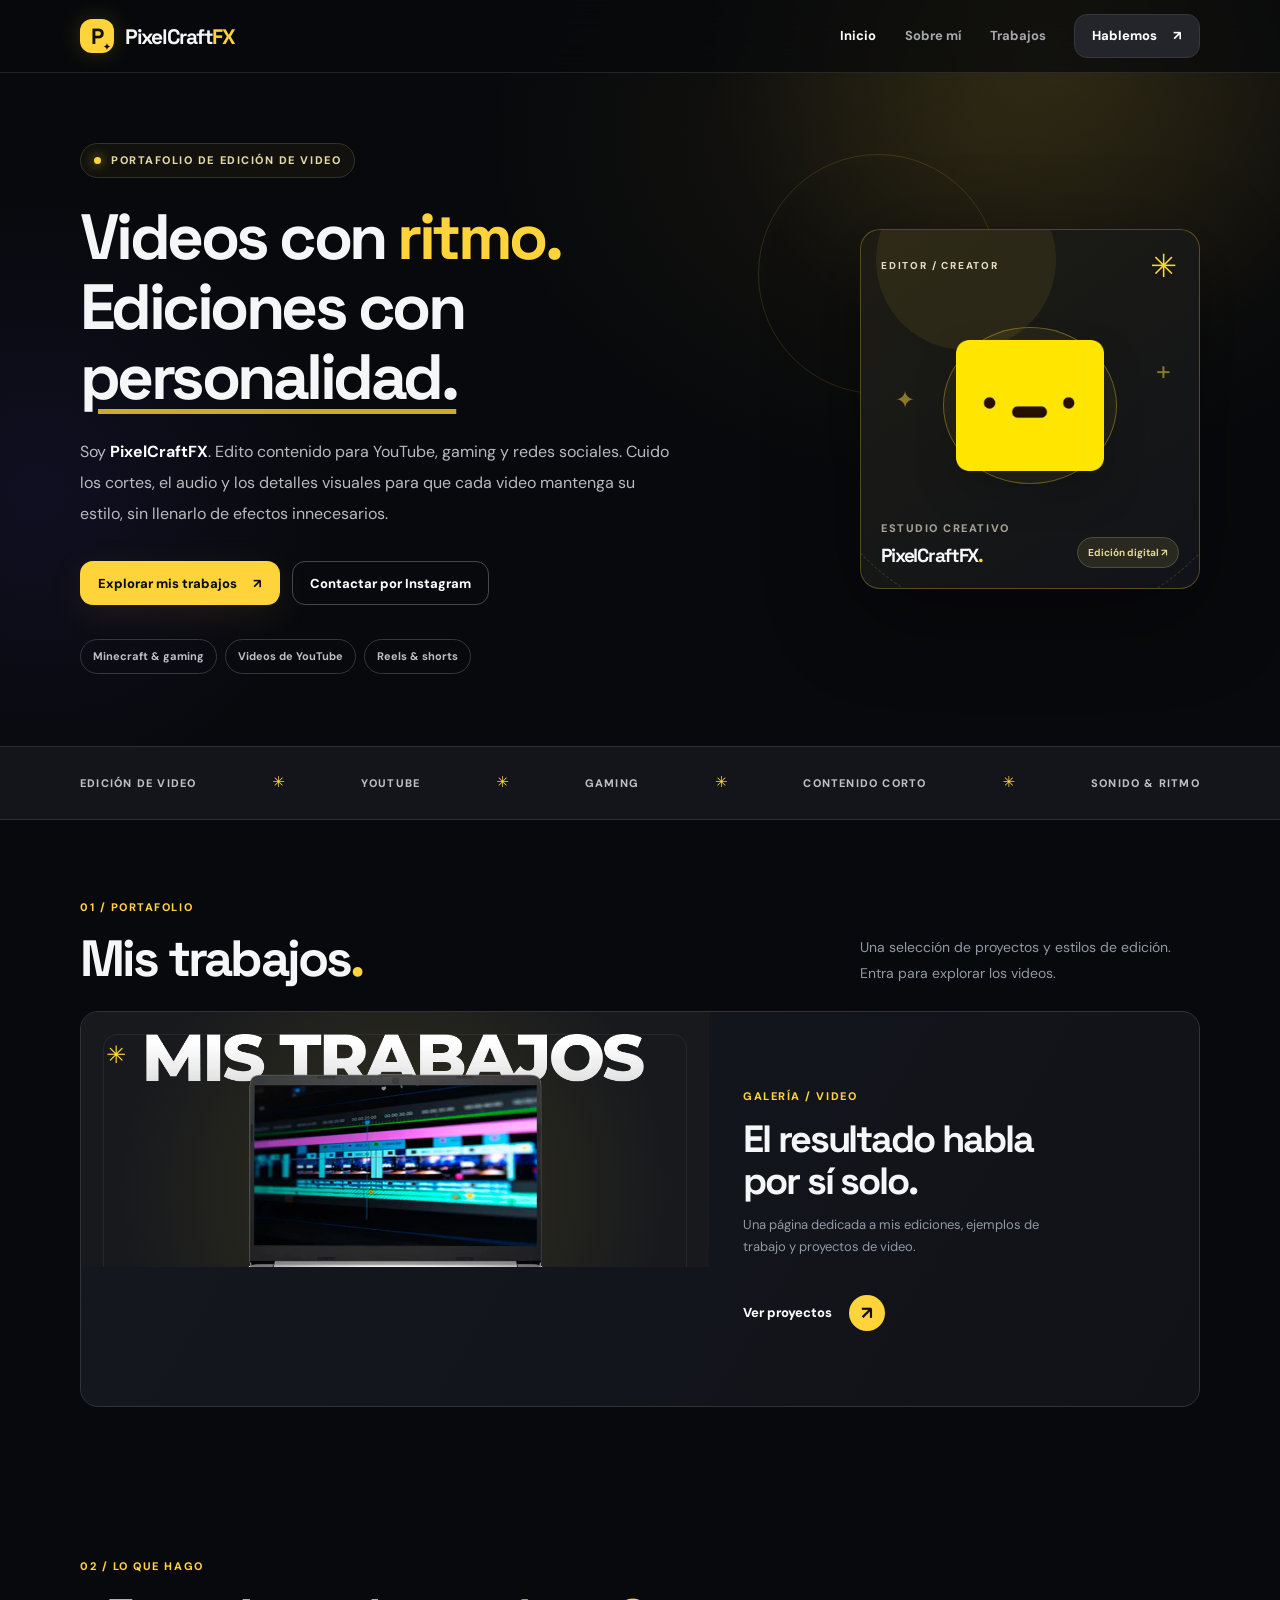
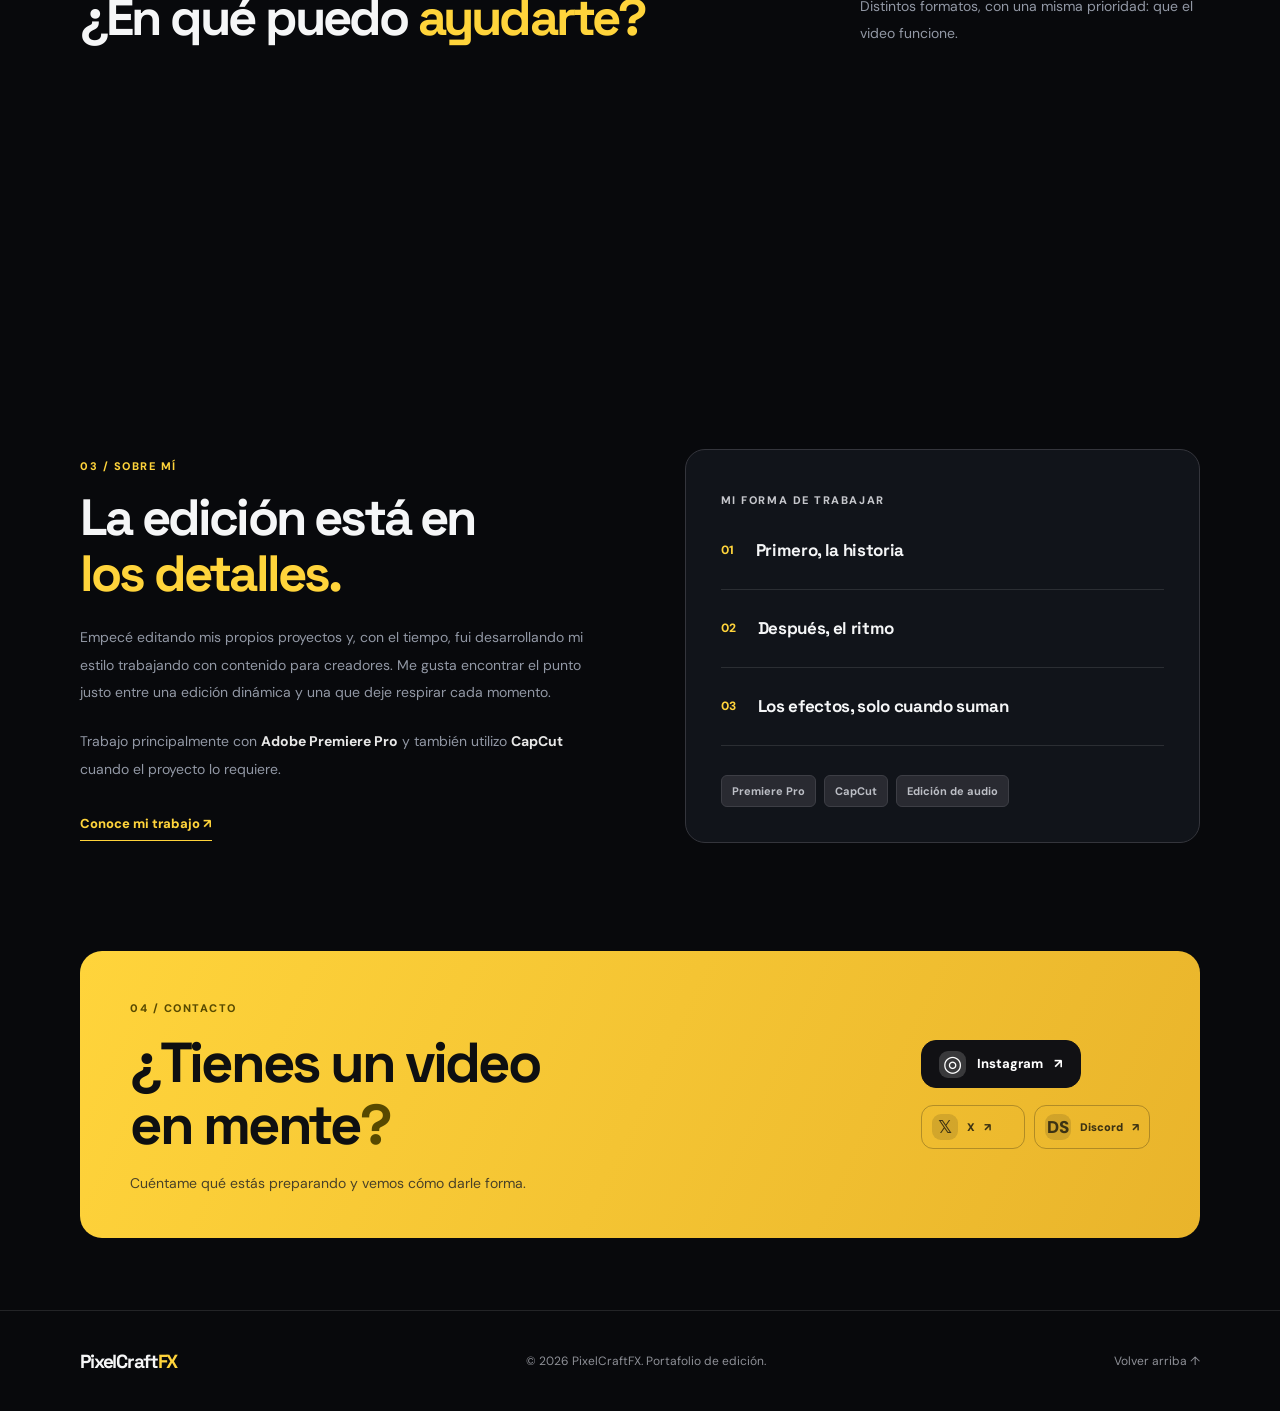
<file: index.html>
<!doctype html>
<html lang="es">
<head>
  <meta charset="utf-8">
  <meta name="viewport" content="width=device-width, initial-scale=1">
  <meta name="theme-color" content="#0d0e11">
  <meta name="description" content="PixelCraftFX: edición de video para YouTube, gaming, Minecraft, reels y shorts. Mira mis trabajos y contáctame.">
  <meta property="og:title" content="PixelCraftFX | Editor de video">
  <meta property="og:description" content="Edición de videos de gaming, YouTube y formatos cortos. Conoce mi trabajo.">
  <meta property="og:type" content="website">
  <meta property="og:image" content="https://pixelcraftfx.github.io/Perfil.webp">
  <title>PixelCraftFX — Editor de video</title>
  <link rel="icon" type="image/x-icon" href="./favicon.ico?v=5">
  <link rel="icon" type="image/svg+xml" href="./favicon.svg?v=5">
  <link rel="preconnect" href="https://fonts.googleapis.com">
  <link rel="preconnect" href="https://fonts.gstatic.com" crossorigin>
  <link href="https://fonts.googleapis.com/css2?family=DM+Sans:wght@400;500;600;700&family=Space+Grotesk:wght@400;500;600;700&display=swap" rel="stylesheet">
  <link rel="stylesheet" href="./style.css?v=6">
</head>
<body>
  <a class="skip-link" href="#contenido">Saltar al contenido</a>
  <header class="site-header">
    <div class="wrap header-inner">
      <a class="brand" href="./index.html" aria-label="PixelCraftFX, ir al inicio">
        <span class="brand-icon" aria-hidden="true">P<span>✦</span></span>
        <span class="brand-name">PixelCraft<span>FX</span></span>
      </a>
      <nav class="main-nav" aria-label="Navegación principal">
        <a class="nav-active" href="./index.html" aria-current="page">Inicio</a>
        <a href="#sobre-mi">Sobre mí</a>
        <a href="./trabajos.html">Trabajos</a>
      </nav>
      <a class="btn btn-nav" href="https://www.instagram.com/pixelcraftfx/" target="_blank" rel="noopener noreferrer">Hablemos <span aria-hidden="true">↗</span></a>
    </div>
  </header>

  <main id="contenido">
    <section class="hero wrap" aria-labelledby="hero-title">
      <div class="hero-copy">
        <div class="eyebrow"><span class="status-dot" aria-hidden="true"></span> PORTAFOLIO DE EDICIÓN DE VIDEO</div>
        <h1 id="hero-title">Videos con <span class="accent-word">ritmo.</span><br>Ediciones con <span class="underlined">personalidad.</span></h1>
        <p class="lead">Soy <strong>PixelCraftFX</strong>. Edito contenido para YouTube, gaming y redes sociales. Cuido los cortes, el audio y los detalles visuales para que cada video mantenga su estilo, sin llenarlo de efectos innecesarios.</p>
        <div class="hero-actions">
          <a class="btn btn-primary" href="./trabajos.html">Explorar mis trabajos <span aria-hidden="true">↗</span></a>
          <a class="btn btn-outline" href="https://www.instagram.com/pixelcraftfx/" target="_blank" rel="noopener noreferrer">Contactar por Instagram</a>
        </div>
        <div class="hero-categories" aria-label="Especialidades">
          <span>Minecraft & gaming</span><span>Videos de YouTube</span><span>Reels & shorts</span>
        </div>
      </div>
      <div class="hero-visual" aria-label="Perfil de PixelCraftFX">
        <div class="visual-top"><span>EDITOR / CREATOR</span><span class="visual-spark" aria-hidden="true">✳</span></div>
        <div class="portrait-ring">
          <!-- Esta imagen ya está subida a la raíz de tu repositorio GitHub. -->
          <img src="./Perfil.webp" alt="Imagen de perfil de PixelCraftFX" onerror="this.style.display='none';this.parentNode.classList.add('no-photo')">
        </div>
        <div class="visual-bottom">
          <div><span class="tiny-label">ESTUDIO CREATIVO</span><strong>PixelCraftFX<span class="yellow-dot">.</span></strong></div>
          <span class="visual-chip">Edición digital <span aria-hidden="true">↗</span></span>
        </div>
        <span class="visual-decoration one" aria-hidden="true">✦</span>
        <span class="visual-decoration two" aria-hidden="true">+</span>
      </div>
    </section>

    <section class="marquee-section" aria-label="Áreas de trabajo">
      <div class="wrap skill-strip"><span>EDICIÓN DE VIDEO</span><b aria-hidden="true">✳</b><span>YOUTUBE</span><b aria-hidden="true">✳</b><span>GAMING</span><b aria-hidden="true">✳</b><span>CONTENIDO CORTO</span><b aria-hidden="true">✳</b><span>SONIDO & RITMO</span></div>
    </section>

    <section class="section wrap featured" id="trabajos" aria-labelledby="featured-title">
      <div class="section-heading"><div><span class="overline">01 / PORTAFOLIO</span><h2 id="featured-title">Mis trabajos<span class="accent-word">.</span></h2></div><p>Una selección de proyectos y estilos de edición. Entra para explorar los videos.</p></div>
      <a class="feature-card" href="./trabajos.html" aria-label="Abrir la página Mis trabajos">
        <div class="feature-image-wrap">
          <!-- El espacio en el nombre del archivo está escrito como %20. -->
          <img src="./mis%20trabajos.webp" alt="Imagen de presentación de mis trabajos de edición" loading="lazy">
          <span class="picture-corner" aria-hidden="true">✳</span>
        </div>
        <div class="feature-content">
          <span class="overline">GALERÍA / VIDEO</span>
          <h3>El resultado habla<br>por sí solo.</h3>
          <p>Una página dedicada a mis ediciones, ejemplos de trabajo y proyectos de video.</p>
          <span class="feature-link">Ver proyectos <span class="circle-arrow" aria-hidden="true">↗</span></span>
        </div>
      </a>
    </section>

    <section class="section wrap services" id="servicios" aria-labelledby="services-title">
      <div class="section-heading"><div><span class="overline">02 / LO QUE HAGO</span><h2 id="services-title">¿En qué puedo <span class="accent-word">ayudarte?</span></h2></div><p>Distintos formatos, con una misma prioridad: que el video funcione.</p></div>
      <div class="service-grid">
        <article class="service-card"><span class="service-number">01</span><span class="service-symbol" aria-hidden="true">▶</span><h3>Videos para YouTube</h3><p>Edición de contenido largo, cortes, ritmo, audio y recursos visuales que acompañan lo que se cuenta.</p></article>
        <article class="service-card"><span class="service-number">02</span><span class="service-symbol" aria-hidden="true">⌘</span><h3>Gaming & Minecraft</h3><p>Momentos destacados, partidas, historias y videos con una edición adaptada al estilo del creador.</p></article>
        <article class="service-card"><span class="service-number">03</span><span class="service-symbol" aria-hidden="true">↗</span><h3>Reels & shorts</h3><p>Edición vertical de formato corto, subtítulos y un montaje pensado para comunicar rápido y bien.</p></article>
      </div>
    </section>

    <section class="section wrap about" id="sobre-mi" aria-labelledby="about-title">
      <div class="about-copy"><span class="overline">03 / SOBRE MÍ</span><h2 id="about-title">La edición está en <span class="accent-word">los detalles.</span></h2><p>Empecé editando mis propios proyectos y, con el tiempo, fui desarrollando mi estilo trabajando con contenido para creadores. Me gusta encontrar el punto justo entre una edición dinámica y una que deje respirar cada momento.</p><p>Trabajo principalmente con <strong>Adobe Premiere Pro</strong> y también utilizo <strong>CapCut</strong> cuando el proyecto lo requiere.</p><a class="text-link" href="./trabajos.html">Conoce mi trabajo <span aria-hidden="true">↗</span></a></div>
      <div class="about-panel"><span class="tiny-label">MI FORMA DE TRABAJAR</span><div class="principle"><span>01</span><strong>Primero, la historia</strong></div><div class="principle"><span>02</span><strong>Después, el ritmo</strong></div><div class="principle"><span>03</span><strong>Los efectos, solo cuando suman</strong></div><div class="software-tags"><span>Premiere Pro</span><span>CapCut</span><span>Edición de audio</span></div></div>
    </section>

    <section class="section wrap contact-section" id="contacto" aria-labelledby="contact-title"><div><span class="overline">04 / CONTACTO</span><h2 id="contact-title">¿Tienes un video<br>en mente<span class="accent-word">?</span></h2><p>Cuéntame qué estás preparando y vemos cómo darle forma.</p></div><div class="contact-actions"><a class="btn btn-dark social-main social-instagram" href="https://www.instagram.com/pixelcraftfx/" target="_blank" rel="noopener noreferrer"><span class="network-icon" aria-hidden="true">◎</span><span>Instagram</span><span aria-hidden="true">↗</span></a><div class="social-links" aria-label="Redes sociales"><a class="social-x" href="https://x.com/pixelcraftfx_" target="_blank" rel="noopener noreferrer"><span class="network-icon" aria-hidden="true">𝕏</span><span>X</span><span aria-hidden="true">↗</span></a><a class="social-discord" href="https://discord.com/users/934902526996779060" target="_blank" rel="noopener noreferrer"><span class="network-icon" aria-hidden="true">DS</span><span>Discord</span><span aria-hidden="true">↗</span></a></div></div></section>
  </main>
  <footer class="site-footer"><div class="wrap footer-inner"><a class="brand brand-footer" href="./index.html"><span class="brand-name">PixelCraft<span>FX</span></span></a><span>© 2026 PixelCraftFX. Portafolio de edición.</span><a href="#contenido">Volver arriba ↑</a></div></footer>
</body>
</html>
</file>
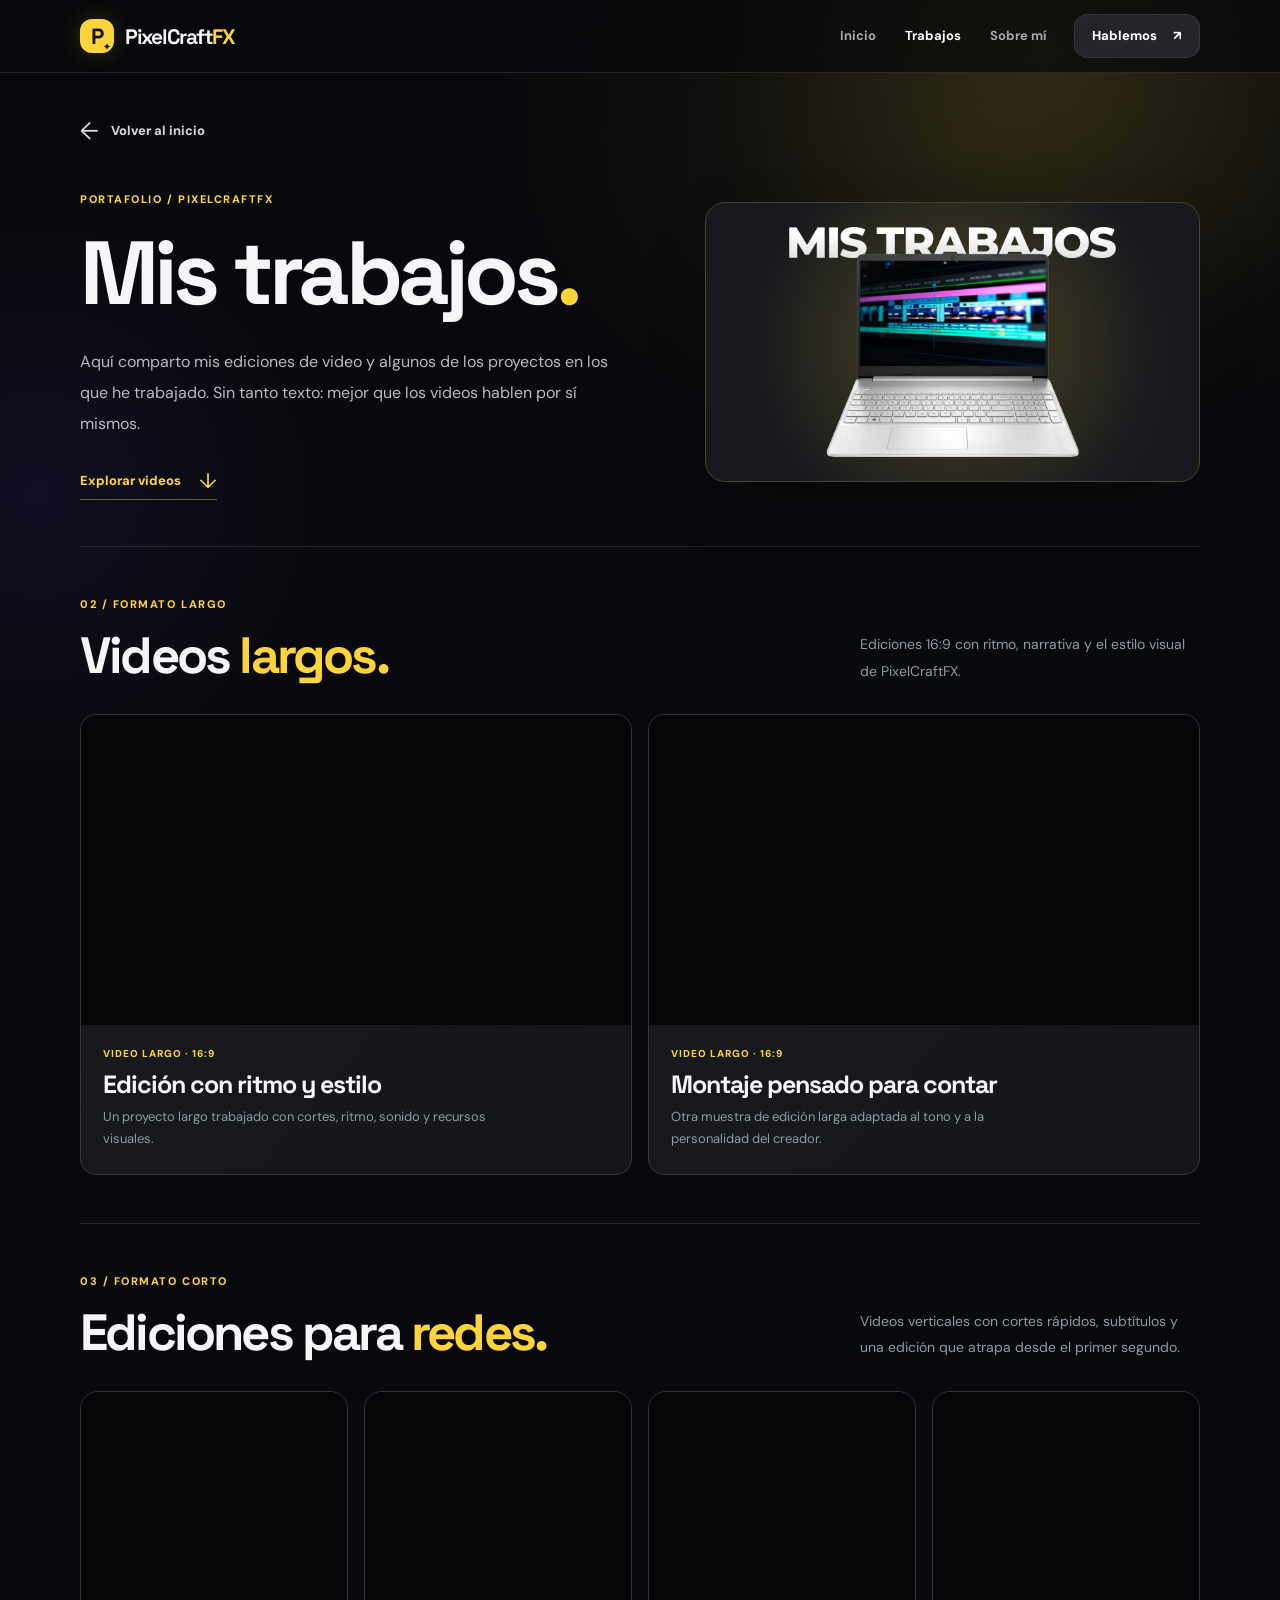
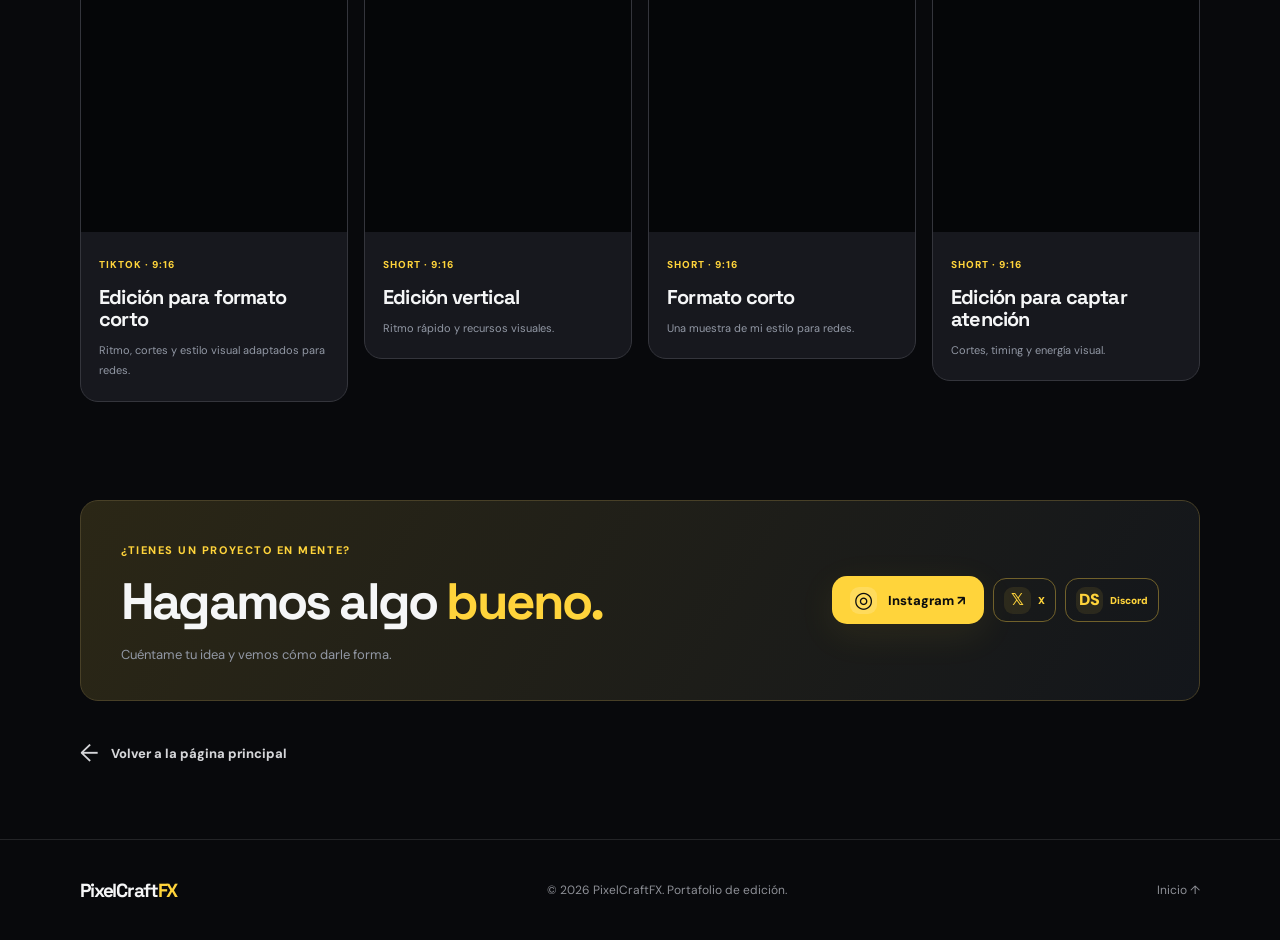
<file: trabajos.html>
<!doctype html>
<html lang="es">
<head>
  <meta charset="utf-8">
  <meta name="viewport" content="width=device-width, initial-scale=1">
  <meta name="theme-color" content="#0d0e11">
  <meta name="description" content="Mira las ediciones de PixelCraftFX: un portafolio de edición de video para YouTube, gaming y creadores de contenido.">
  <title>Mis trabajos — PixelCraftFX</title>
  <link rel="icon" type="image/x-icon" href="./favicon.ico?v=5">
  <link rel="icon" type="image/svg+xml" href="./favicon.svg?v=5">
  <link rel="preconnect" href="https://fonts.googleapis.com">
  <link rel="preconnect" href="https://fonts.gstatic.com" crossorigin>
  <link href="https://fonts.googleapis.com/css2?family=DM+Sans:wght@400;500;600;700&family=Space+Grotesk:wght@400;500;600;700&display=swap" rel="stylesheet">
  <link rel="stylesheet" href="./style.css?v=6">
</head>
<body class="portfolio-work">
  <a class="skip-link" href="#contenido">Saltar al contenido</a>

  <header class="site-header">
    <div class="wrap header-inner">
      <a class="brand" href="./index.html" aria-label="PixelCraftFX, volver al inicio">
        <span class="brand-icon" aria-hidden="true">P<span>✦</span></span>
        <span class="brand-name">PixelCraft<span>FX</span></span>
      </a>
      <nav class="main-nav" aria-label="Navegación principal">
        <a href="./index.html">Inicio</a>
        <a class="nav-active" href="./trabajos.html" aria-current="page">Trabajos</a>
        <a href="./index.html#sobre-mi">Sobre mí</a>
      </nav>
      <a class="btn btn-nav" href="https://www.instagram.com/pixelcraftfx/" target="_blank" rel="noopener noreferrer">Hablemos <span aria-hidden="true">↗</span></a>
    </div>
  </header>

  <main id="contenido">
    <section class="work-hero wrap" aria-labelledby="work-title">
      <a class="back-link" href="./index.html"><span aria-hidden="true">←</span> Volver al inicio</a>
      <div class="work-hero-grid">
        <div class="work-hero-copy">
          <span class="overline">PORTAFOLIO / PIXELCRAFTFX</span>
          <h1 id="work-title">Mis trabajos<span class="accent-word">.</span></h1>
          <p class="lead">Aquí comparto mis ediciones de video y algunos de los proyectos en los que he trabajado. Sin tanto texto: mejor que los videos hablen por sí mismos.</p>
          <a class="work-scroll-link" href="#videos-editados">Explorar videos <span aria-hidden="true">↓</span></a>
        </div>
        <div class="work-cover">
          <!-- La imagen ya está subida al repositorio: mis trabajos.webp -->
          <img src="./mis%20trabajos.webp" alt="Imagen de la sección Mis trabajos de PixelCraftFX" loading="eager">
        </div>
      </div>
    </section>

    <section class="section wrap gallery-section" id="videos-editados" aria-labelledby="gallery-title" hidden>
      <div class="section-heading work-section-heading">
        <div>
          <span class="overline">01 / GALERÍA</span>
          <h2 id="gallery-title">Videos <span class="accent-word">editados.</span></h2>
        </div>
        <p>Mis proyectos de edición, reunidos en un solo lugar.</p>
      </div>

      <div class="work-video-list">
        <!-- ===============================================================
             GUÍA PARA AÑADIR MÁS VIDEOS (ESTO NO SE VE EN LA WEB)

             1. Copia TODO el bloque <article class="video-card work-video-item">
                hasta su cierre </article> y pégalo DEBAJO del anterior,
                pero siempre dentro de <div class="work-video-list">.
                Cada copia aparecerá más abajo en esta misma sección.

             2. En la copia, cambia el título y la descripción.

             3. Para poner tu video de YouTube, sustituye el bloque
                <div class="video-placeholder ...">...</div>
                por esto (cambia el ID y la imagen):

                <a class="video-image" href="https://www.youtube.com/watch?v=ID_DEL_VIDEO" target="_blank" rel="noopener noreferrer" aria-label="Ver video editado en YouTube">
                  <img src="./miniatura-01.webp" alt="Miniatura de mi video editado" loading="lazy">
                  <span class="play-overlay" aria-hidden="true">▶</span>
                </a>

             4. Sube miniatura-01.webp a tu repositorio. Para cada video
                usa un nombre distinto, por ejemplo miniatura-02.webp.

             5. Cuando tengas el primer video real, puedes reemplazar
                esta tarjeta de ejemplo en lugar de crear una nueva.
             =============================================================== -->

        <!-- INICIO TARJETA DE VIDEO: DUPLICA DESDE AQUÍ -->
        <article class="video-card work-video-item">
          <div class="video-placeholder work-placeholder">
            <span class="work-placeholder-glow" aria-hidden="true"></span>
            <span class="work-placeholder-play" aria-hidden="true">▶</span>
            <span class="work-placeholder-label">TU PRIMER VIDEO AQUÍ</span>
          </div>
          <div class="video-info">
            <span class="video-type">VIDEO EDITADO</span>
            <h3>Tu primera edición</h3>
            <p>Este es un espacio de ejemplo. Reemplázalo por tu video, su miniatura y una descripción breve.</p>
          </div>
        </article>
        <!-- FIN TARJETA DE VIDEO: HASTA AQUÍ -->
      </div>
    </section>

    <section class="section wrap gallery-section creator-videos" id="videos-largos" aria-labelledby="long-title">
      <div class="section-heading work-section-heading">
        <div>
          <span class="overline">02 / FORMATO LARGO</span>
          <h2 id="long-title">Videos <span class="accent-word">largos.</span></h2>
        </div>
        <p>Ediciones 16:9 con ritmo, narrativa y el estilo visual de PixelCraftFX.</p>
      </div>
      <div class="work-video-list">
        <article class="video-card work-video-item real-video-card">
          <div class="video-embed video-embed-wide">
            <iframe src="https://www.youtube-nocookie.com/embed/xcQuHPJo5Nk?autoplay=1&amp;mute=1&amp;loop=1&amp;playlist=xcQuHPJo5Nk&amp;rel=0" title="Video largo editado por PixelCraftFX" loading="lazy" allow="autoplay; encrypted-media; picture-in-picture" allowfullscreen></iframe>
          </div>
          <div class="video-info"><span class="video-type">VIDEO LARGO · 16:9</span><h3>Edición con ritmo y estilo</h3><p>Un proyecto largo trabajado con cortes, ritmo, sonido y recursos visuales.</p></div>
        </article>
        <article class="video-card work-video-item real-video-card">
          <div class="video-embed video-embed-wide">
            <iframe src="https://www.youtube-nocookie.com/embed/wiKW_sVdThY?rel=0" title="Segundo video largo editado por PixelCraftFX" loading="lazy" allow="autoplay; encrypted-media; picture-in-picture" allowfullscreen></iframe>
          </div>
          <div class="video-info"><span class="video-type">VIDEO LARGO · 16:9</span><h3>Montaje pensado para contar</h3><p>Otra muestra de edición larga adaptada al tono y a la personalidad del creador.</p></div>
        </article>
      </div>
    </section>

    <section class="section wrap gallery-section creator-videos" id="videos-cortos" aria-labelledby="short-title">
      <div class="section-heading work-section-heading">
        <div>
          <span class="overline">03 / FORMATO CORTO</span>
          <h2 id="short-title">Ediciones para <span class="accent-word">redes.</span></h2>
        </div>
        <p>Videos verticales con cortes rápidos, subtítulos y una edición que atrapa desde el primer segundo.</p>
      </div>
      <div class="shorts-grid">
        <article class="video-card short-card"><div class="video-embed video-embed-short"><iframe src="https://www.tiktok.com/player/v1/7706959287054273793?description=1&amp;music_info=1&amp;rel=0" title="Video corto editado por PixelCraftFX en TikTok" loading="lazy" allow="fullscreen" allowfullscreen></iframe></div><div class="video-info"><span class="video-type">TIKTOK · 9:16</span><h3>Edición para formato corto</h3><p>Ritmo, cortes y estilo visual adaptados para redes.</p></div></article>
        <article class="video-card short-card"><div class="video-embed video-embed-short"><iframe src="https://www.youtube-nocookie.com/embed/iGms_8ffUsc?rel=0" title="Short editado por PixelCraftFX" loading="lazy" allow="autoplay; encrypted-media; picture-in-picture" allowfullscreen></iframe></div><div class="video-info"><span class="video-type">SHORT · 9:16</span><h3>Edición vertical</h3><p>Ritmo rápido y recursos visuales.</p></div></article>
        <article class="video-card short-card"><div class="video-embed video-embed-short"><iframe src="https://www.youtube-nocookie.com/embed/X7kKGmpHxpA?rel=0" title="Short editado por PixelCraftFX" loading="lazy" allow="autoplay; encrypted-media; picture-in-picture" allowfullscreen></iframe></div><div class="video-info"><span class="video-type">SHORT · 9:16</span><h3>Formato corto</h3><p>Una muestra de mi estilo para redes.</p></div></article>
        <article class="video-card short-card"><div class="video-embed video-embed-short"><iframe src="https://www.youtube-nocookie.com/embed/2tWBIsRyESs?rel=0" title="Short editado por PixelCraftFX" loading="lazy" allow="autoplay; encrypted-media; picture-in-picture" allowfullscreen></iframe></div><div class="video-info"><span class="video-type">SHORT · 9:16</span><h3>Edición para captar atención</h3><p>Cortes, timing y energía visual.</p></div></article>
      </div>
    </section>

    <!-- =============================================================
         SECCIÓN OPCIONAL OCULTA: VIDEOS LARGOS
         NO SE MUESTRA EN LA WEB.

         Cuando tengas material, copia el bloque de sección de abajo
         FUERA de este comentario (debajo de Videos editados).
         Para añadir más videos largos, duplica su bloque <article>
         y pégalo justo después del anterior, dentro de su lista.
         Sustituye ID_DEL_VIDEO, miniatura-largo-01.webp y los textos.

    <section class="section wrap gallery-section extra-video-section" id="videos-largos" aria-labelledby="long-title">
      <div class="section-heading work-section-heading">
        <div>
          <span class="overline">02 / FORMATO LARGO</span>
          <h2 id="long-title">Videos <span class="accent-word">largos.</span></h2>
        </div>
      </div>
      <div class="work-video-list">
        <article class="video-card work-video-item">
          <a class="video-image" href="https://www.youtube.com/watch?v=ID_DEL_VIDEO" target="_blank" rel="noopener noreferrer" aria-label="Ver video largo">
            <img src="./miniatura-largo-01.webp" alt="Miniatura del video largo" loading="lazy">
            <span class="play-overlay" aria-hidden="true">▶</span>
          </a>
          <div class="video-info">
            <span class="video-type">VIDEO LARGO</span>
            <h3>Título del video largo</h3>
            <p>Descripción corta del trabajo realizado.</p>
          </div>
        </article>
      </div>
    </section>
         FIN DE LA SECCIÓN OCULTA: VIDEOS LARGOS
         ============================================================= -->

    <!-- =============================================================
         SECCIÓN OPCIONAL OCULTA: VIDEOS CORTOS
         NO SE MUESTRA EN LA WEB.

         Cuando tengas material, copia el bloque de sección de abajo
         FUERA de este comentario (debajo de Videos editados o largos).
         Para añadir más videos cortos, duplica su bloque <article>
         y pégalo justo después del anterior, dentro de su lista.
         Sustituye ID_DEL_SHORT, miniatura-corto-01.webp y los textos.

    <section class="section wrap gallery-section extra-video-section" id="videos-cortos" aria-labelledby="short-title">
      <div class="section-heading work-section-heading">
        <div>
          <span class="overline">03 / FORMATO CORTO</span>
          <h2 id="short-title">Videos <span class="accent-word">cortos.</span></h2>
        </div>
      </div>
      <div class="work-video-list">
        <article class="video-card work-video-item">
          <a class="video-image" href="https://www.youtube.com/shorts/ID_DEL_SHORT" target="_blank" rel="noopener noreferrer" aria-label="Ver video corto">
            <img src="./miniatura-corto-01.webp" alt="Miniatura del video corto" loading="lazy">
            <span class="play-overlay" aria-hidden="true">▶</span>
          </a>
          <div class="video-info">
            <span class="video-type">VIDEO CORTO</span>
            <h3>Título del short</h3>
            <p>Descripción corta del trabajo realizado.</p>
          </div>
        </article>
      </div>
    </section>
         FIN DE LA SECCIÓN OCULTA: VIDEOS CORTOS
         ============================================================= -->

    <section class="section wrap work-cta">
      <div>
        <span class="overline">¿TIENES UN PROYECTO EN MENTE?</span>
        <h2>Hagamos algo <span class="accent-word">bueno.</span></h2>
        <p>Cuéntame tu idea y vemos cómo darle forma.</p>
      </div>
      <div class="work-social-actions"><a class="btn btn-primary social-main social-instagram" href="https://www.instagram.com/pixelcraftfx/" target="_blank" rel="noopener noreferrer"><span class="network-icon" aria-hidden="true">◎</span> Instagram ↗</a><a class="social-mini social-x" href="https://x.com/pixelcraftfx_" target="_blank" rel="noopener noreferrer"><span class="network-icon" aria-hidden="true">𝕏</span><span class="social-label">X</span></a><a class="social-mini social-discord" href="https://discord.com/users/934902526996779060" target="_blank" rel="noopener noreferrer"><span class="network-icon" aria-hidden="true">DS</span><span class="social-label">Discord</span></a></div>
    </section>

    <div class="wrap bottom-return"><a class="back-link" href="./index.html"><span aria-hidden="true">←</span> Volver a la página principal</a></div>
  </main>

  <footer class="site-footer">
    <div class="wrap footer-inner">
      <a class="brand brand-footer" href="./index.html"><span class="brand-name">PixelCraft<span>FX</span></span></a>
      <span>© 2026 PixelCraftFX. Portafolio de edición.</span>
      <a href="./index.html">Inicio ↑</a>
    </div>
  </footer>
</body>
</html>
</file>
<file: style.css>
:root {
  --bg:#0d0e11;
  --bg-soft:#131419;
  --card:#17181d;
  --card-light:#1c1e24;
  --line:rgba(255,255,255,.1);
  --text:#f7f7f6;
  --muted:#a4a6ad;
  --yellow:#ffd337;
  --yellow-deep:#eab800;
  --radius:22px;
  --max:1160px;
}
*,*::before,*::after{box-sizing:border-box}
html{scroll-behavior:smooth;scroll-padding-top:96px}
body{margin:0;background:var(--bg);color:var(--text);font:16px/1.7 'DM Sans',system-ui,-apple-system,Segoe UI,sans-serif;-webkit-font-smoothing:antialiased}
body::before{content:"";pointer-events:none;position:absolute;z-index:-1;top:0;left:0;right:0;height:680px;background:radial-gradient(ellipse 48% 65% at 76% 20%,rgba(255,211,55,.065),transparent 80%)}
a{color:inherit;text-decoration:none}
img{display:block;max-width:100%}
a:focus-visible{outline:3px solid var(--yellow);outline-offset:5px;border-radius:4px}
::selection{background:var(--yellow);color:#111}
.wrap{width:min(var(--max),calc(100% - 64px));margin-inline:auto}
.skip-link{position:absolute;left:12px;top:-70px;z-index:30;padding:8px 15px;color:#111;background:var(--yellow)}.skip-link:focus{top:12px}
h1,h2,h3,p{margin-top:0}h1,h2,h3{font-family:'Space Grotesk',system-ui,sans-serif;line-height:1.1;letter-spacing:-.055em}
p{color:var(--muted)}
.site-header{position:sticky;top:0;z-index:20;background:rgba(13,14,17,.88);border-bottom:1px solid var(--line);backdrop-filter:blur(20px);-webkit-backdrop-filter:blur(20px)}
.header-inner{display:flex;align-items:center;justify-content:space-between;min-height:80px;gap:28px}
.brand{display:inline-flex;align-items:center;gap:11px;flex-shrink:0}
.brand-icon{display:grid;place-items:center;position:relative;overflow:hidden;width:34px;height:34px;border-radius:10px;background:var(--yellow);font:800 22px/1 'Space Grotesk',sans-serif;color:#101010}
.brand-icon span{position:absolute;right:3px;bottom:1px;font-size:9px}
.brand-name{font:700 21px/1 'Space Grotesk',sans-serif;letter-spacing:-.06em}.brand-name>span{color:var(--yellow)}
.main-nav{display:flex;gap:29px;align-items:center;margin-left:auto}.main-nav>a{font-size:13px;font-weight:700;color:#a7a8ae;transition:color .2s}.main-nav>a:hover,.main-nav>.nav-active{color:#fff}
.btn{display:inline-flex;align-items:center;justify-content:center;gap:16px;min-height:50px;padding:0 23px;border:1px solid transparent;border-radius:11px;font-size:13px;font-weight:800;line-height:1.2;transition:background .2s,transform .2s,border-color .2s,color .2s}
.btn:hover{transform:translateY(-2px)}.btn-nav{min-height:39px;padding:0 18px;border-color:#37383d;background:#24252b;color:#fff}.btn-nav:hover{border-color:var(--yellow)}
.btn-primary{background:var(--yellow);color:#0b0c0e;box-shadow:0 10px 38px rgba(255,211,55,.08)}.btn-primary:hover{background:#ffe270}
.btn-outline{border-color:#46474d;background:transparent;color:#fff}.btn-outline:hover{border-color:var(--yellow)}
.btn-dark{background:#111114;color:#fff;border-color:#111114}.btn-dark:hover{background:#292a2d}
.hero{display:grid;grid-template-columns:1.15fr .85fr;gap:7%;align-items:center;padding-top:86px;padding-bottom:102px;min-height:635px}
.eyebrow,.overline,.tiny-label{font-size:11px;letter-spacing:.14em;font-weight:800}.eyebrow{display:inline-flex;align-items:center;gap:10px;padding:7px 13px;border:1px solid #34332b;border-radius:999px;color:#e5d9a6;background:rgba(255,211,55,.045)}.status-dot{width:7px;height:7px;border-radius:100%;background:var(--yellow);box-shadow:0 0 12px rgba(255,211,55,.8)}
h1{font-size:clamp(42px,5.5vw,76px);margin:24px 0 23px;max-width:720px}.accent-word{color:var(--yellow)}.underlined{text-decoration:underline;text-decoration-color:rgba(255,211,55,.8);text-decoration-thickness:5px;text-underline-offset:10px}
.lead{max-width:600px;color:#b9bac0;font-size:16px;line-height:1.95}.lead strong{color:#fff}
.hero-actions{display:flex;flex-wrap:wrap;gap:12px;margin:32px 0 34px}.hero-categories,.work-pill-row{display:flex;gap:8px;flex-wrap:wrap}.hero-categories span,.work-pill-row span{font-size:11px;font-weight:700;color:#c0c0c4;padding:7px 12px;border:1px solid #36373c;border-radius:999px}
.hero-visual{height:475px;max-width:425px;width:100%;justify-self:end;position:relative;display:flex;flex-direction:column;justify-content:space-between;isolation:isolate;overflow:hidden;padding:24px;border:1px solid #3c3b32;border-radius:26px;background:radial-gradient(ellipse at 50% 43%,#343018 0%,#1c1b18 38%,#141519 73%);box-shadow:0 25px 65px rgba(0,0,0,.16)}
.hero-visual::before{content:"";position:absolute;inset:15px;z-index:-1;border:1px solid rgba(255,211,55,.11);border-radius:18px}.hero-visual::after{content:"";position:absolute;width:470px;height:470px;border-radius:50%;border:1px dashed rgba(255,211,55,.16);left:50%;top:45%;transform:translate(-50%,-50%);z-index:-1}
.visual-top{display:flex;justify-content:space-between;align-items:center;color:#e3dec3;font-size:10px;letter-spacing:.18em;font-weight:800}.visual-spark{font-size:32px;color:var(--yellow);line-height:1}
.portrait-ring{width:240px;height:240px;align-self:center;display:flex;align-items:center;justify-content:center;padding:17px;border:1px solid rgba(255,211,55,.35);border-radius:50%;background:rgba(255,211,55,.06)}.portrait-ring img{width:100%;height:100%;object-fit:contain;filter:drop-shadow(0 20px 20px rgba(0,0,0,.16))}.portrait-ring.no-photo:after{content:"PFX";font:700 65px 'Space Grotesk',sans-serif;color:var(--yellow)}
.visual-bottom{display:flex;justify-content:space-between;align-items:end;gap:12px}.visual-bottom .tiny-label{display:block;color:#a8a397;margin-bottom:5px}.visual-bottom strong{display:block;font:700 22px 'Space Grotesk',sans-serif;letter-spacing:-.06em}.yellow-dot{color:var(--yellow)}.visual-chip{border:1px solid #504e3d;background:#2a291f;border-radius:20px;color:#e4d797;padding:6px 10px;font-size:10px;font-weight:700;white-space:nowrap}.visual-decoration{position:absolute;color:var(--yellow);opacity:.5}.visual-decoration.one{top:42%;left:34px;font-size:24px}.visual-decoration.two{top:33%;right:28px;font-size:27px}
.marquee-section{border-block:1px solid var(--line);background:#14151a}.skill-strip{display:flex;align-items:center;justify-content:space-between;gap:14px;padding-block:23px;white-space:nowrap;overflow:hidden}.skill-strip span{font-size:11px;letter-spacing:.11em;font-weight:800;color:#bdc0c6}.skill-strip b{font-size:15px;color:var(--yellow);font-weight:400}
.section{padding-block:96px}.section-heading{display:flex;align-items:end;justify-content:space-between;gap:40px;margin-bottom:30px}.section-heading p{max-width:340px;font-size:14px;line-height:1.9;margin:0}.overline{color:var(--yellow)}h2{font-size:clamp(34px,4vw,51px);margin:12px 0 0}
.feature-card{display:grid;grid-template-columns:1.1fr .9fr;min-height:420px;overflow:hidden;background:#17181b;border:1px solid #323339;border-radius:var(--radius);transition:border-color .25s,transform .25s,box-shadow .25s}.feature-card:hover{border-color:#817333;transform:translateY(-3px);box-shadow:0 25px 70px rgba(0,0,0,.18)}
.feature-image-wrap{position:relative;display:grid;place-items:center;min-height:340px;padding:35px;overflow:hidden;background:radial-gradient(ellipse at 50% 45%,#38351f,#23231e 55%,#191a1d)}.feature-image-wrap:after{content:"";position:absolute;inset:35px;border:1px solid rgba(255,255,255,.06);border-radius:14px;pointer-events:none}.feature-image-wrap img{width:100%;height:100%;max-height:350px;object-fit:contain;transition:transform .4s}.feature-card:hover .feature-image-wrap img{transform:scale(1.035)}.picture-corner{position:absolute;top:23px;left:25px;color:var(--yellow);font-size:24px}
.feature-content{display:flex;flex-direction:column;justify-content:center;align-items:flex-start;padding:45px clamp(25px,5vw,66px)}.feature-content h3{font-size:clamp(32px,3.6vw,47px);margin:20px 0 15px}.feature-content>p{max-width:320px;font-size:14px;line-height:1.85}.feature-link{display:flex;align-items:center;gap:17px;font-size:13px;font-weight:800;color:#fff;margin-top:24px}.circle-arrow{display:grid;place-items:center;width:42px;height:42px;border-radius:50%;background:var(--yellow);color:#121212;font-size:21px}
.services{padding-top:65px}.service-grid{display:grid;grid-template-columns:repeat(3,1fr);gap:15px}.service-card{position:relative;display:flex;flex-direction:column;min-height:270px;padding:28px;border:1px solid var(--line);border-radius:var(--radius);background:linear-gradient(145deg,#191a1f,#141519);transition:border-color .2s,transform .2s}.service-card:hover{border-color:#56503a;transform:translateY(-3px)}.service-number{font-size:12px;font-weight:800;color:#6f717a}.service-symbol{display:grid;place-items:center;margin:18px 0 21px;width:46px;height:46px;border:1px solid #52482b;border-radius:13px;background:#292519;color:var(--yellow);font-size:19px;font-weight:700}.service-card h3{font-size:21px;letter-spacing:-.04em;margin-bottom:10px}.service-card p{font-size:13px;line-height:1.85;margin-bottom:0}
.about{display:grid;grid-template-columns:1fr 1fr;gap:12%;align-items:center}.about-copy h2{max-width:430px}.about-copy p{line-height:1.95;font-size:14px;margin:22px 0}.about-copy strong{color:#e8e8e8}.text-link{display:inline-block;margin-top:8px;padding-bottom:5px;border-bottom:1px solid var(--yellow);color:var(--yellow);font-size:13px;font-weight:800}.about-panel{padding:35px;background:linear-gradient(135deg,#1b1c22,#141518);border:1px solid #34353c;border-radius:var(--radius)}.about-panel .tiny-label{color:#c6c7cc}.principle{display:flex;align-items:center;gap:22px;padding:24px 0;border-bottom:1px solid var(--line)}.principle span{font-size:12px;color:var(--yellow);font-weight:800}.principle strong{font-size:17px;letter-spacing:-.02em;font-family:'Space Grotesk',sans-serif}.software-tags{display:flex;flex-wrap:wrap;gap:8px;margin-top:29px}.software-tags span{background:#292a31;border:1px solid #3d3e45;padding:6px 10px;border-radius:6px;color:#bcbec5;font-size:11px;font-weight:700}
.contact-section{display:flex;justify-content:space-between;align-items:center;gap:35px;background:var(--yellow);color:#0e0f11;padding:55px 65px;margin-top:36px;margin-bottom:95px;border-radius:var(--radius);width:min(var(--max),calc(100% - 64px))}.contact-section .overline,.contact-section .accent-word{color:#574900}.contact-section h2{font-size:clamp(36px,4.4vw,62px)}.contact-section p{color:#494127;font-size:14px;margin:16px 0 0}.contact-actions{display:flex;align-items:flex-start;flex-direction:column;gap:15px}.contact-actions .btn{white-space:nowrap}.social-text{font-size:12px;font-weight:800;color:#38311c;align-self:center}
.site-footer{border-top:1px solid var(--line)}.footer-inner{display:flex;justify-content:space-between;align-items:center;gap:20px;min-height:100px}.brand-footer .brand-name{font-size:19px}.footer-inner>span,.footer-inner>a:last-child{font-size:12px;color:#8e9097}.footer-inner>a:last-child:hover{color:var(--yellow)}
/* Página Trabajos */
.work-hero{padding-top:58px;padding-bottom:80px}.back-link{display:inline-flex;align-items:center;gap:12px;color:#d5d6d9;font-weight:800;font-size:13px;transition:color .2s}.back-link:hover{color:var(--yellow)}.back-link span{font-size:24px;font-weight:400}.work-hero-grid{display:grid;grid-template-columns:1fr .85fr;gap:9%;align-items:center;padding-top:44px}.work-hero h1{font-size:clamp(50px,7.2vw,100px);margin-top:13px}.work-hero .lead{max-width:525px}.work-pill-row{margin-top:24px}.work-cover{display:grid;place-items:center;min-height:345px;max-height:400px;padding:40px;background:radial-gradient(ellipse at center,#34311e,#1c1d20 72%);border:1px solid #3f3d31;border-radius:24px;overflow:hidden}.work-cover img{max-width:100%;max-height:315px;width:100%;object-fit:contain}.gallery-section{padding-top:45px}.gallery-grid{display:grid;grid-template-columns:repeat(3,1fr);gap:20px}.video-card{overflow:hidden;border-radius:18px;border:1px solid #34353c;background:#17181e}.video-placeholder{position:relative;min-height:230px;display:flex;justify-content:center;align-items:center;flex-direction:column;gap:12px;overflow:hidden}.placeholder-gaming{background:radial-gradient(ellipse at 50% 45%,#34351d,#1d201b 70%)}.placeholder-youtube{background:radial-gradient(ellipse at 50% 45%,#30283c,#1c1b26 70%)}.placeholder-short{background:radial-gradient(ellipse at 50% 45%,#363021,#222018 70%)}.video-placeholder::before{content:"";position:absolute;inset:20px;border-radius:10px;border:1px dashed rgba(255,255,255,.12)}.placeholder-number{position:absolute;top:22px;left:27px;color:#dad3b5;font-size:12px;font-weight:800}.placeholder-symbol{font:600 55px/1 'Space Grotesk',sans-serif;color:rgba(255,211,55,.7)}.placeholder-label{font-size:10px;letter-spacing:.15em;font-weight:800;color:#b1b0a7}.video-info{padding:24px}.video-type{color:var(--yellow);font-size:10px;font-weight:800;letter-spacing:.1em}.video-info h3{font-size:21px;letter-spacing:-.04em;margin:10px 0}.video-info p{font-size:13px;line-height:1.85;margin:0}.gallery-note{font-size:12px;color:#90929a;margin:22px 0 0}.video-image{display:block;position:relative;aspect-ratio:16/10;overflow:hidden;background:#222}.video-image img{width:100%;height:100%;object-fit:cover;transition:transform .3s}.video-image:hover img{transform:scale(1.04)}.play-overlay{position:absolute;left:50%;top:50%;transform:translate(-50%,-50%);display:grid;place-items:center;background:var(--yellow);color:#111;width:59px;height:59px;border-radius:50%;font-size:21px}.video-embed{aspect-ratio:16/9;overflow:hidden;background:#000}.video-embed iframe{display:block;width:100%;height:100%;border:0}.work-cta{margin-top:40px;display:flex;justify-content:space-between;align-items:center;gap:28px;padding:46px 55px;border:1px solid #484027;border-radius:22px;background:linear-gradient(115deg,#292719,#17181a)}.work-cta h2{font-size:clamp(33px,4vw,53px)}.work-cta p{margin:14px 0 0;font-size:13px}.bottom-return{padding-bottom:65px}
@media(max-width:1040px){.hero{gap:4%}.hero-visual{height:430px}.portrait-ring{width:215px;height:215px}.about{gap:5%}.skill-strip{justify-content:flex-start;gap:28px}.hero h1{font-size:clamp(42px,5vw,65px)}}
@media(max-width:800px){.wrap{width:min(var(--max),calc(100% - 36px))}.header-inner{min-height:75px}.main-nav{gap:16px}.hero{grid-template-columns:1fr;gap:32px;padding-top:64px;padding-bottom:70px}.hero h1{font-size:clamp(43px,8vw,72px)}.hero-visual{justify-self:center;width:min(100%,480px)}.section{padding-block:67px}.feature-card{grid-template-columns:1fr}.feature-image-wrap{min-height:290px}.feature-content{padding:35px}.service-grid{grid-template-columns:1fr 1fr}.service-card:last-child{grid-column:1/-1}.about{grid-template-columns:1fr;gap:28px}.contact-section{width:min(var(--max),calc(100% - 36px));padding:38px;flex-direction:column;align-items:flex-start;margin-bottom:70px}.work-hero-grid{gap:28px;grid-template-columns:1fr}.work-cover{max-width:500px;width:100%;min-height:280px}.gallery-grid{grid-template-columns:1fr 1fr}.work-cta{padding:34px;align-items:flex-start;flex-direction:column}}
@media(max-width:550px){.header-inner{gap:9px;flex-wrap:wrap;justify-content:space-between;padding-block:12px}.brand-icon{width:30px;height:30px}.brand-name{font-size:18px}.btn-nav{padding:0 12px;min-height:33px;font-size:11px}.main-nav{order:3;justify-content:center;width:100%;margin:0;padding:8px 0 0;border-top:1px solid var(--line)}.main-nav a{font-size:12px}.hero{padding-top:42px}.hero h1{font-size:clamp(40px,10vw,55px);margin-top:20px}.underlined{text-decoration-thickness:3px;text-underline-offset:6px}.lead{font-size:14px}.hero-actions{display:grid;grid-template-columns:1fr;margin:26px 0}.hero-actions .btn{width:100%}.hero-categories{gap:6px}.hero-categories span{font-size:10px}.hero-visual{height:400px;padding:20px}.portrait-ring{width:215px;height:215px}.visual-bottom strong{font-size:19px}.visual-chip{display:none}.skill-strip{gap:17px;padding-block:17px}.skill-strip span{font-size:10px}.section-heading{align-items:flex-start;flex-direction:column;gap:12px}.section-heading p{max-width:100%}.feature-image-wrap{min-height:245px;padding:19px}.feature-content h3{font-size:36px}.service-grid{grid-template-columns:1fr}.service-card:last-child{grid-column:auto}.service-card{min-height:0}.about-panel{padding:24px}.principle strong{font-size:15px}.contact-section{padding:30px 24px}.contact-actions,.contact-actions .btn{width:100%}.footer-inner{padding-block:26px;align-items:flex-start;flex-direction:column;gap:12px}.work-hero{padding-top:36px}.work-hero h1{font-size:clamp(48px,11vw,72px)}.work-cover{min-height:250px;padding:25px}.gallery-grid{grid-template-columns:1fr}.work-cta{padding:27px}.bottom-return{padding-bottom:40px}}
@media(prefers-reduced-motion:reduce){html{scroll-behavior:auto}*,*::before,*::after{transition-duration:.01ms!important;animation-duration:.01ms!important}}

/* ================================================================
   TRABAJOS.HTML — Versión sencilla + animaciones discretas
   Todas estas reglas usan .portfolio-work para no cambiar index.html.
   ================================================================ */
.portfolio-work .work-hero{padding-bottom:74px}
.portfolio-work .work-hero-grid{grid-template-columns:1.05fr .95fr;gap:7%}
.portfolio-work .work-hero h1{font-size:clamp(50px,7vw,90px)}
.portfolio-work .work-hero .lead{max-width:530px;margin-bottom:27px}
.portfolio-work .work-scroll-link{display:inline-flex;align-items:center;gap:18px;font-size:13px;font-weight:800;color:var(--yellow);border-bottom:1px solid rgba(255,211,55,.4);padding-bottom:7px;transition:gap .3s ease,border-color .3s ease}
.portfolio-work .work-scroll-link:hover{gap:25px;border-color:var(--yellow)}
.portfolio-work .work-scroll-link span{font-size:21px;font-weight:400;line-height:1}
.portfolio-work .work-cover{position:relative;isolation:isolate;border-color:#49422c;box-shadow:0 24px 60px rgba(0,0,0,.16);transition:border-color .35s ease,box-shadow .35s ease}
.portfolio-work .work-cover::after{content:"";position:absolute;z-index:-1;inset:-25%;background:radial-gradient(circle at 52% 53%,rgba(255,211,55,.09),transparent 48%);animation:pfxGlow 8s ease-in-out infinite}
.portfolio-work .work-cover:hover{border-color:#827333;box-shadow:0 28px 65px rgba(0,0,0,.3)}
.portfolio-work .work-cover img{animation:pfxFloat 6s ease-in-out infinite}
.portfolio-work .gallery-section{padding-top:60px;padding-bottom:65px;border-top:1px solid var(--line)}
.portfolio-work .work-section-heading{margin-bottom:30px}
.portfolio-work .work-section-heading h2{max-width:720px}
.portfolio-work .work-video-list{display:flex;flex-direction:column;gap:22px}
.portfolio-work .work-video-item{display:grid;grid-template-columns:1.04fr .96fr;min-height:288px;overflow:hidden;border:1px solid #35373d;border-radius:20px;background:linear-gradient(130deg,#191a1e,#15161a);transition:transform .35s cubic-bezier(.2,.8,.2,1),border-color .35s ease,box-shadow .35s ease}
.portfolio-work .work-video-item:hover{transform:translateY(-5px);border-color:#776b3c;box-shadow:0 22px 55px rgba(0,0,0,.22)}
.portfolio-work .work-video-item .video-info{display:flex;flex-direction:column;align-items:flex-start;justify-content:center;padding:clamp(26px,4vw,52px)}
.portfolio-work .work-video-item .video-info h3{margin:13px 0 14px;font-size:clamp(25px,3vw,37px)}
.portfolio-work .work-video-item .video-info p{max-width:390px;font-size:14px;line-height:1.9}
.portfolio-work .work-video-item .video-placeholder,.portfolio-work .work-video-item .video-image{width:100%;height:100%;min-height:275px;aspect-ratio:auto}
.portfolio-work .work-placeholder{position:relative;isolation:isolate;background:radial-gradient(circle at 50% 45%,#39341f 0%,#24221a 38%,#18191b 82%);border-right:1px solid rgba(255,255,255,.06)}
.portfolio-work .work-placeholder::before{content:"";position:absolute;inset:22px;border:1px solid rgba(255,211,55,.13);border-radius:15px;pointer-events:none}
.portfolio-work .work-placeholder-glow{position:absolute;z-index:-1;width:185px;height:185px;background:radial-gradient(circle,rgba(255,211,55,.16),transparent 68%);border-radius:50%;animation:pfxGlow 6s ease-in-out infinite}
.portfolio-work .work-placeholder-play{display:grid;place-items:center;width:73px;height:73px;border:1px solid rgba(255,211,55,.55);border-radius:50%;background:rgba(255,211,55,.12);color:var(--yellow);font-size:23px;line-height:1;box-shadow:0 0 0 10px rgba(255,211,55,.025);transition:transform .35s ease,background .35s ease}
.portfolio-work .work-video-item:hover .work-placeholder-play{transform:scale(1.09);background:rgba(255,211,55,.18)}
.portfolio-work .work-placeholder-label{font-size:10px;letter-spacing:.14em;font-weight:800;color:#d0c492}
.portfolio-work .work-video-item .video-image img{transition:transform .5s cubic-bezier(.2,.8,.2,1),filter .4s ease}
.portfolio-work .work-video-item .video-image:hover img{transform:scale(1.055);filter:brightness(.82)}
.portfolio-work .work-video-item .play-overlay{transition:transform .3s ease,box-shadow .3s ease}
.portfolio-work .work-video-item .video-image:hover .play-overlay{transform:translate(-50%,-50%) scale(1.1);box-shadow:0 0 0 10px rgba(255,211,55,.13)}
.portfolio-work .work-cta{margin-top:50px}
.portfolio-work .work-cta .accent-word{color:var(--yellow)}
.portfolio-work .bottom-return{padding-top:32px}

/* Animaciones de entrada: ligeras, sin JavaScript. */
@keyframes pfxReveal{from{opacity:0;translate:0 23px}to{opacity:1;translate:0 0}}
@keyframes pfxFloat{0%,100%{transform:translateY(0)}50%{transform:translateY(-7px)}}
@keyframes pfxGlow{0%,100%{opacity:.55;transform:scale(1)}50%{opacity:1;transform:scale(1.07)}}
.portfolio-work .work-hero .back-link{animation:pfxReveal .55s both}
.portfolio-work .work-hero-copy{animation:pfxReveal .7s .1s both}
.portfolio-work .work-cover{animation:pfxReveal .85s .2s both}
.portfolio-work .work-section-heading{animation:pfxReveal .7s .15s both}
.portfolio-work .work-video-item{animation:pfxReveal .8s .25s both}
.portfolio-work .work-video-item:nth-child(2){animation-delay:.35s}
.portfolio-work .work-video-item:nth-child(3){animation-delay:.45s}
.portfolio-work .work-video-item:nth-child(n+4){animation-delay:.55s}
.portfolio-work .work-cta{animation:pfxReveal .8s .25s both}

/* Si el navegador lo permite, las tarjetas aparecen cuando entras en la sección. */
@supports (animation-timeline: view()) {
  .portfolio-work .work-section-heading,
  .portfolio-work .work-video-item,
  .portfolio-work .work-cta {
    animation:pfxReveal linear both;
    animation-timeline:view();
    animation-range:entry 0% cover 32%;
  }
}

@media(max-width:800px){
  .portfolio-work .work-hero-grid{grid-template-columns:1fr;gap:28px}
  .portfolio-work .gallery-section{padding-top:52px}
  .portfolio-work .work-video-item{grid-template-columns:1fr}
  .portfolio-work .work-video-item .video-placeholder,.portfolio-work .work-video-item .video-image{aspect-ratio:16/9;min-height:0}
  .portfolio-work .work-video-item .video-info{padding:28px}
}
@media(max-width:550px){
  .portfolio-work .work-hero{padding-bottom:57px}
  .portfolio-work .work-hero h1{font-size:clamp(45px,12vw,65px)}
  .portfolio-work .work-video-item .video-info h3{font-size:26px}
  .portfolio-work .work-video-item .video-info p{font-size:13px}
  .portfolio-work .work-placeholder-play{width:63px;height:63px}
  .portfolio-work .work-cta{margin-top:30px}
}
@media(prefers-reduced-motion:reduce){
  .portfolio-work .work-hero .back-link,
  .portfolio-work .work-hero-copy,
  .portfolio-work .work-cover,
  .portfolio-work .work-cover img,
  .portfolio-work .work-cover::after,
  .portfolio-work .work-placeholder-glow,
  .portfolio-work .work-section-heading,
  .portfolio-work .work-video-item,
  .portfolio-work .work-cta{animation:none!important}
}


/* ==========================================================
   PIXELCRAFTFX — Animación moderada en el inicio.
   No depende de JavaScript y respeta movimiento reducido.
   ========================================================== */
@keyframes pfxWelcome { from {opacity:0;transform:translateY(17px)} to {opacity:1;transform:translateY(0)} }
@media (prefers-reduced-motion: no-preference) {
  body:not(.portfolio-work) .hero-copy {animation:pfxWelcome .65s ease-out both}
  body:not(.portfolio-work) .hero-visual {animation:pfxWelcome .8s .14s ease-out both}
  body:not(.portfolio-work) .hero-visual .portrait-ring {animation:pfxFloat 7s ease-in-out infinite}
  body:not(.portfolio-work) .feature-card:hover .feature-image-wrap img {transform:scale(1.035)}
  body:not(.portfolio-work) .service-card {transition:transform .25s ease, border-color .25s ease, box-shadow .25s ease}
  body:not(.portfolio-work) .service-card:hover {transform:translateY(-4px);border-color:rgba(255,211,55,.38);box-shadow:0 18px 32px rgba(0,0,0,.12)}
}
@media (prefers-reduced-motion: reduce){
  body:not(.portfolio-work) .hero-copy,
  body:not(.portfolio-work) .hero-visual,
  body:not(.portfolio-work) .hero-visual .portrait-ring {animation:none!important}
}

/* REDISEÑO TOTAL: estudio creativo oscuro, compacto y con movimiento */
:root{--bg:#08090c;--panel:#11141a;--line:rgba(255,255,255,.11);--text:#f5f6f7;--muted:#9298a5;--yellow:#ffd43b;--lime:#c8ff4a;--max:1160px;--radius:20px}
body{background:var(--bg);background-image:radial-gradient(circle at 82% 4%,rgba(255,212,59,.12),transparent 25%),radial-gradient(circle at 3% 55%,rgba(99,75,255,.09),transparent 23%);background-attachment:fixed}body:after{opacity:.035}.wrap{width:min(var(--max),calc(100% - 64px))}.site-header{background:rgba(8,9,12,.72);backdrop-filter:blur(18px);border-bottom-color:var(--line)}.header-inner{min-height:72px}.brand-icon{border-radius:12px;box-shadow:0 0 25px rgba(255,212,59,.18)}.main-nav>a{transition:color .25s,transform .25s}.main-nav>a:hover{transform:translateY(-2px)}.btn{border-radius:13px;transition:transform .3s,box-shadow .3s,border-color .3s}.btn:hover{box-shadow:0 12px 28px rgba(0,0,0,.25)}
.hero{min-height:0;padding-top:92px;padding-bottom:86px;grid-template-columns:1.05fr .75fr;gap:9%;position:relative}.hero:before{content:"";position:absolute;width:240px;height:240px;right:18%;top:12%;border:1px solid rgba(255,212,59,.14);border-radius:50%;animation:pfxOrbit 18s linear infinite;pointer-events:none}.hero-copy{animation:pfxRise .8s both}.hero h1{font-size:clamp(45px,6vw,80px);max-width:690px}.hero-visual{height:405px;max-width:360px;border-color:rgba(255,212,59,.27);border-radius:28px;background:linear-gradient(145deg,#1d1c14,#111319);animation:pfxRise .9s .12s both;box-shadow:0 25px 90px #0006}.hero-visual:before{content:"";position:absolute;width:180px;height:180px;right:-60px;top:-60px;border-radius:50%;background:var(--yellow);opacity:.08}.portrait-ring{width:205px;height:205px;margin:45px auto 35px;animation:pfxFloat 6s ease-in-out infinite}.visual-spark{animation:pfxPulse 3s ease-in-out infinite}.section{padding-block:86px}.section-heading{margin-bottom:25px}.feature-card{min-height:330px;border-radius:22px;background:linear-gradient(120deg,#151820,#101217);transition:transform .35s,border-color .35s,box-shadow .35s}.feature-card:hover{transform:translateY(-7px);box-shadow:0 30px 80px #0007}.feature-image-wrap{min-height:330px;padding:24px;background:radial-gradient(circle at 50% 45%,#35321e,#17191d 72%)}.feature-image-wrap img{transition:transform .5s}.feature-card:hover .feature-image-wrap img{transform:scale(1.045) rotate(-1deg)}.feature-content{padding:32px 42px}.feature-content h3{font-size:clamp(28px,3vw,42px)}.circle-arrow{width:37px;height:37px;transition:transform .3s}.feature-card:hover .circle-arrow{transform:rotate(45deg)}.service-card{min-height:235px;border-radius:18px;background:linear-gradient(145deg,#151820,#0f1116);transition:transform .3s,border-color .3s,background .3s}.service-card:hover{transform:translateY(-6px);border-color:#6b6135;background:#181b23}.about-panel{border-radius:20px;background:#11141a}.contact-section{border-radius:22px;background:linear-gradient(115deg,var(--yellow),#e9b42b)}
.work-hero{padding-top:36px;padding-bottom:42px}.work-hero-grid{padding-top:35px}.work-hero h1{font-size:clamp(48px,6.5vw,84px)}.work-cover{min-height:255px;max-height:290px;border-radius:22px;background:radial-gradient(circle at 50% 48%,#3b371d,#17191e 70%)}.work-cover img{animation:pfxFloat 7s ease-in-out infinite}.portfolio-work .gallery-section{padding-top:40px}.portfolio-work .work-video-list{display:grid;grid-template-columns:repeat(2,minmax(0,1fr));gap:16px}.portfolio-work .work-video-item{display:block;min-height:0;border-radius:18px;transition:transform .35s,border-color .35s,box-shadow .35s}.portfolio-work .work-video-item:hover{transform:translateY(-6px);box-shadow:0 25px 55px #0008}.portfolio-work .work-video-item .video-placeholder{height:205px;min-height:205px;border-right:0;border-bottom:1px solid rgba(255,255,255,.06)}.portfolio-work .work-video-item .video-info{padding:19px 21px 22px}.work-cta{border-radius:20px;background:linear-gradient(120deg,#2b2716,#13161b)}
@keyframes pfxRise{from{opacity:0;transform:translateY(22px)}to{opacity:1;transform:none}}@keyframes pfxFloat{0%,100%{transform:translateY(0)}50%{transform:translateY(-10px)}}@keyframes pfxPulse{0%,100%{opacity:.5;transform:scale(.95)}50%{opacity:1;transform:scale(1.05)}}@keyframes pfxOrbit{to{transform:rotate(360deg)}}
@media(max-width:800px){.wrap{width:min(var(--max),calc(100% - 36px))}.hero{grid-template-columns:1fr;padding-top:62px;padding-bottom:65px;gap:30px}.hero-visual{justify-self:center}.feature-card{grid-template-columns:1fr}.feature-image-wrap{min-height:235px}.service-grid{grid-template-columns:1fr 1fr}.service-card:last-child{grid-column:1/-1}.about{grid-template-columns:1fr;gap:28px}.contact-section{align-items:flex-start;flex-direction:column;padding:34px}.work-hero-grid{grid-template-columns:1fr;gap:25px}.work-cover{max-width:430px}.portfolio-work .work-video-list{grid-template-columns:1fr}.work-cta{align-items:flex-start;flex-direction:column}}
@media(max-width:550px){.hero{padding-top:42px}.hero h1{font-size:clamp(41px,11vw,57px)}.hero-actions{display:grid;grid-template-columns:1fr}.hero-actions .btn{width:100%}.hero-visual{height:345px}.portrait-ring{width:175px;height:175px;margin:38px auto 30px}.section{padding-block:58px}.section-heading{align-items:flex-start;flex-direction:column;gap:10px}.service-grid{grid-template-columns:1fr}.service-card:last-child{grid-column:auto}.contact-section{padding:28px 24px}.footer-inner{align-items:flex-start;flex-direction:column;padding-block:25px}.work-hero h1{font-size:clamp(47px,12vw,70px)}}

.social-main{min-height:56px!important;border-radius:15px!important}.network-icon{display:grid;place-items:center;width:31px;height:31px;border-radius:9px;background:#ffffff2b;color:inherit;font-size:20px;font-weight:900;line-height:1}.social-main .network-icon{font-size:26px}.social-instagram{gap:11px!important}.social-links{display:flex;gap:9px;flex-wrap:wrap;margin-top:2px}.social-links a{display:inline-flex;align-items:center;gap:9px;min-width:118px;padding:10px 12px;border:1px solid rgba(17,17,17,.27);border-radius:12px;color:#3c3213;font-size:12px;font-weight:900;transition:transform .25s,background .25s,box-shadow .25s}.social-links a:hover{transform:translateY(-4px);background:rgba(255,255,255,.22);box-shadow:0 10px 20px #4d3b0825}.social-links .network-icon{background:#11111120}.work-social-actions{display:flex;align-items:center;gap:9px;flex-wrap:wrap}.social-mini{display:inline-flex;align-items:center;justify-content:center;gap:7px;min-width:54px;height:50px;padding:0 12px;border:1px solid #71612b;border-radius:13px;color:var(--yellow);font-size:18px;font-weight:900;transition:transform .25s,background .25s}.social-mini .network-icon{width:27px;height:27px;font-size:16px;background:#ffd43b18}.social-label{font-size:11px}.social-mini:hover{transform:translateY(-4px);background:#ffd43b18}
.btn{min-height:44px;padding-inline:17px}.social-main{min-height:48px!important}.social-main .network-icon{width:27px;height:27px;font-size:22px}.social-links a{min-width:104px;padding:8px 10px;font-size:11px}.social-links .network-icon{width:26px;height:26px;font-size:17px}.social-mini{height:44px;min-width:48px;padding-inline:10px}.social-mini .social-label{font-size:10px}
@media (min-width:801px) and (max-width:1200px){.wrap{width:calc(100% - 48px)}.header-inner{gap:18px}.main-nav{gap:20px}.hero{gap:5%;padding-top:72px;padding-bottom:70px}.hero h1{font-size:clamp(42px,5.8vw,66px)}.hero-visual{height:360px;max-width:315px}.portrait-ring{width:178px;height:178px;margin:38px auto 28px}.section{padding-block:68px}.feature-card{min-height:285px}.feature-image-wrap{min-height:285px}.feature-content{padding:27px 30px}.contact-section{padding:34px 38px;gap:22px}.contact-actions{max-width:320px}.social-links{gap:7px}.social-links a{min-width:98px}.work-hero h1{font-size:clamp(46px,6.5vw,74px)}.work-cover{min-height:230px}.portfolio-work .work-video-item .video-placeholder{height:180px;min-height:180px}}

/* Responsive final: fluid desktop/tablet/mobile layout */
html,body{max-width:100%;overflow-x:hidden}.wrap{width:min(var(--max),calc(100% - 48px))}.contact-actions{min-width:0}.contact-section>*{min-width:0}.work-video-item,.short-card,.video-embed{min-width:0}.video-embed iframe{max-width:100%}.shorts-grid{grid-template-columns:repeat(4,minmax(0,1fr));align-items:start}.short-card{min-width:0}.short-card .video-info h3{overflow-wrap:anywhere}
@media(max-width:1024px){.wrap{width:calc(100% - 40px)}.header-inner{gap:16px}.main-nav{gap:17px}.hero{grid-template-columns:minmax(0,1fr) minmax(260px,.62fr);gap:34px;padding-top:60px;padding-bottom:64px}.hero h1{font-size:clamp(40px,5.6vw,62px)}.hero-visual{height:330px;max-width:300px}.portrait-ring{width:165px;height:165px;margin:34px auto 24px}.feature-card{min-height:270px}.feature-image-wrap{min-height:270px}.feature-content{padding:24px 27px}.feature-content h3{font-size:clamp(25px,3.5vw,34px)}.contact-section{padding:32px;gap:24px}.social-links a{min-width:0}.portfolio-work .work-video-list{grid-template-columns:repeat(2,minmax(0,1fr))}.shorts-grid{grid-template-columns:repeat(2,minmax(0,1fr));gap:14px}.video-embed-short{max-height:430px}.short-card:last-child{grid-column:auto;max-width:none}}
@media(max-width:700px){.wrap{width:calc(100% - 32px)}.header-inner{min-height:68px;gap:10px}.brand-name{font-size:18px}.main-nav{gap:12px}.main-nav>a{font-size:11px}.btn-nav{padding-inline:12px}.hero{grid-template-columns:1fr;gap:25px;padding-top:48px;padding-bottom:54px}.hero h1{font-size:clamp(39px,10vw,55px)}.hero-visual{justify-self:center;width:min(100%,340px);height:310px}.portrait-ring{width:150px;height:150px;margin:31px auto 23px}.feature-card{grid-template-columns:1fr}.feature-image-wrap{min-height:220px}.feature-content{padding:24px}.service-grid{grid-template-columns:1fr}.service-card:last-child{grid-column:auto}.about{grid-template-columns:1fr}.contact-section{padding:28px 22px}.contact-actions{width:100%}.social-main{width:100%;justify-content:flex-start}.social-links{width:100%}.social-links a{flex:1;min-width:0}.work-hero-grid{grid-template-columns:1fr}.work-cover{width:100%;min-height:220px}.portfolio-work .work-video-list{grid-template-columns:1fr}.shorts-grid{grid-template-columns:repeat(2,minmax(0,1fr));gap:10px}.video-embed-short{max-height:none}.work-social-actions{width:100%}.work-social-actions .social-main{width:auto}.work-cta{padding:26px 22px}}
@media(max-width:430px){.wrap{width:calc(100% - 24px)}.header-inner{padding-block:9px}.main-nav{gap:9px}.main-nav>a{font-size:10px}.btn-nav{font-size:10px;padding-inline:10px}.brand-name{font-size:17px}.hero h1{font-size:clamp(36px,11vw,48px)}.hero-actions .btn{min-height:43px}.hero-visual{height:292px}.portrait-ring{width:136px;height:136px}.visual-chip{display:none}.section{padding-block:48px}.section-heading p{font-size:12px}.feature-image-wrap{min-height:190px}.feature-content h3{font-size:29px}.social-links{display:grid;grid-template-columns:1fr 1fr}.social-links a{justify-content:flex-start}.shorts-grid{grid-template-columns:1fr}.work-cta .btn{width:100%}}
/* Showcase vertical: cards controlled by viewport, never oversized on desktop */
.portfolio-work .shorts-grid{grid-template-columns:repeat(4,minmax(0,1fr));max-width:1120px;margin-inline:auto;align-items:start}.portfolio-work .short-card{width:100%;max-width:270px;margin-inline:auto}.portfolio-work .video-embed-short{width:100%;aspect-ratio:9/16;max-height:440px}.portfolio-work .short-card .video-info{min-height:112px}
@media(max-width:1100px){.portfolio-work .shorts-grid{grid-template-columns:repeat(2,minmax(0,1fr));max-width:680px}.portfolio-work .short-card{max-width:300px}.portfolio-work .video-embed-short{max-height:500px}}
@media(max-width:700px){.portfolio-work .shorts-grid{grid-template-columns:repeat(2,minmax(0,1fr));gap:12px}.portfolio-work .short-card{max-width:none}.portfolio-work .video-embed-short{max-height:none}.portfolio-work .short-card .video-info{min-height:0;padding:14px}.portfolio-work .short-card .video-info h3{font-size:18px}}
@media(max-width:440px){.portfolio-work .shorts-grid{grid-template-columns:1fr;max-width:300px}.portfolio-work .short-card{max-width:300px}}

/* Videos reales: proporciones y composición de showcase */
.creator-videos{border-top:1px solid var(--line)}
.real-video-card{overflow:hidden}.video-embed{position:relative;overflow:hidden;background:#050608}.video-embed iframe{display:block;width:100%;height:100%;border:0}.video-embed-wide{aspect-ratio:16/9}.real-video-card .video-info{padding:19px 21px 22px}.shorts-grid{display:grid;grid-template-columns:repeat(3,minmax(0,1fr));gap:16px}.short-card{overflow:hidden}.video-embed-short{aspect-ratio:9/16;max-height:470px}.short-card .video-info{padding:17px 18px 20px}.short-card .video-info h3{font-size:20px}.short-card .video-info p{font-size:11px}@media(max-width:800px){.shorts-grid{grid-template-columns:repeat(3,minmax(0,1fr));gap:10px}.video-embed-short{max-height:380px}}@media(max-width:550px){.shorts-grid{grid-template-columns:1fr 1fr}.short-card:last-child{grid-column:1/-1;max-width:calc(50% - 5px)}.video-embed-short{max-height:none}.creator-videos{padding-top:48px}}

/* ================================================================
   REDISEÑO COMPACTO — jerarquía editorial y previews más ligeros
   ================================================================ */
:root{--max:1120px;--radius:18px}
.wrap{width:min(var(--max),calc(100% - 48px))}
.header-inner{min-height:72px}
.hero{min-height:0;padding-top:70px;padding-bottom:72px;grid-template-columns:1.08fr .72fr;gap:8%}
.hero h1{font-size:clamp(42px,5vw,68px);max-width:620px}
.hero-visual{height:360px;max-width:340px;padding:20px;border-radius:20px}
.portrait-ring{width:174px;height:174px;padding:12px}
.visual-bottom strong{font-size:19px}
.section{padding-block:72px}
.section-heading{margin-bottom:24px}
.feature-card{grid-template-columns:1fr .78fr;min-height:300px;border-radius:18px}
.feature-image-wrap{min-height:300px;padding:22px}
.feature-image-wrap:after{inset:22px}
.feature-content{padding:30px 34px}
.feature-content h3{font-size:clamp(26px,3vw,38px);margin:14px 0 11px}
.feature-content>p{font-size:13px;line-height:1.7}
.circle-arrow{width:36px;height:36px;font-size:18px}
.service-card{min-height:220px;padding:23px}
.about{gap:8%}
.contact-section{padding:42px 50px;margin-bottom:72px}
.work-hero{padding-top:38px;padding-bottom:46px}
.work-hero-grid{padding-top:32px;grid-template-columns:1fr .72fr;gap:8%}
.work-hero h1{font-size:clamp(46px,6vw,78px)}
.work-cover{min-height:255px;max-height:290px;padding:24px;border-radius:20px}
.work-cover img{max-height:230px}
.portfolio-work .work-hero{padding-bottom:46px}
.portfolio-work .gallery-section{padding-top:42px;padding-bottom:48px}
.portfolio-work .work-video-list{display:grid;grid-template-columns:repeat(2,minmax(0,1fr));gap:16px}
.portfolio-work .work-video-item{display:block;min-height:0;border-radius:16px}
.portfolio-work .work-video-item .video-placeholder{height:190px;min-height:190px;border-right:0;border-bottom:1px solid rgba(255,255,255,.06)}
.portfolio-work .work-video-item .video-info{padding:20px 22px 23px}
.portfolio-work .work-video-item .video-info h3{font-size:25px;margin:9px 0 8px}
.portfolio-work .work-video-item .video-info p{font-size:13px;line-height:1.7}
.work-cta{margin-top:30px;padding:34px 40px;border-radius:18px}
@media(max-width:800px){
  .wrap{width:min(var(--max),calc(100% - 36px))}
  .hero{grid-template-columns:1fr;gap:28px;padding-top:55px;padding-bottom:60px}
  .hero-visual{justify-self:center;height:330px}
  .feature-card{grid-template-columns:1fr}
  .feature-image-wrap{min-height:230px}
  .work-hero-grid{grid-template-columns:1fr;gap:26px}
  .work-cover{max-width:420px}
}
@media(max-width:550px){
  .hero{padding-top:40px}
  .hero-visual{height:310px}
  .portrait-ring{width:150px;height:150px}
  .section{padding-block:55px}
  .feature-content{padding:27px}
  .portfolio-work .work-video-list{grid-template-columns:1fr}
  .portfolio-work .work-video-item .video-placeholder{height:210px;min-height:210px}
  .work-cta{padding:27px}
}
</file>
